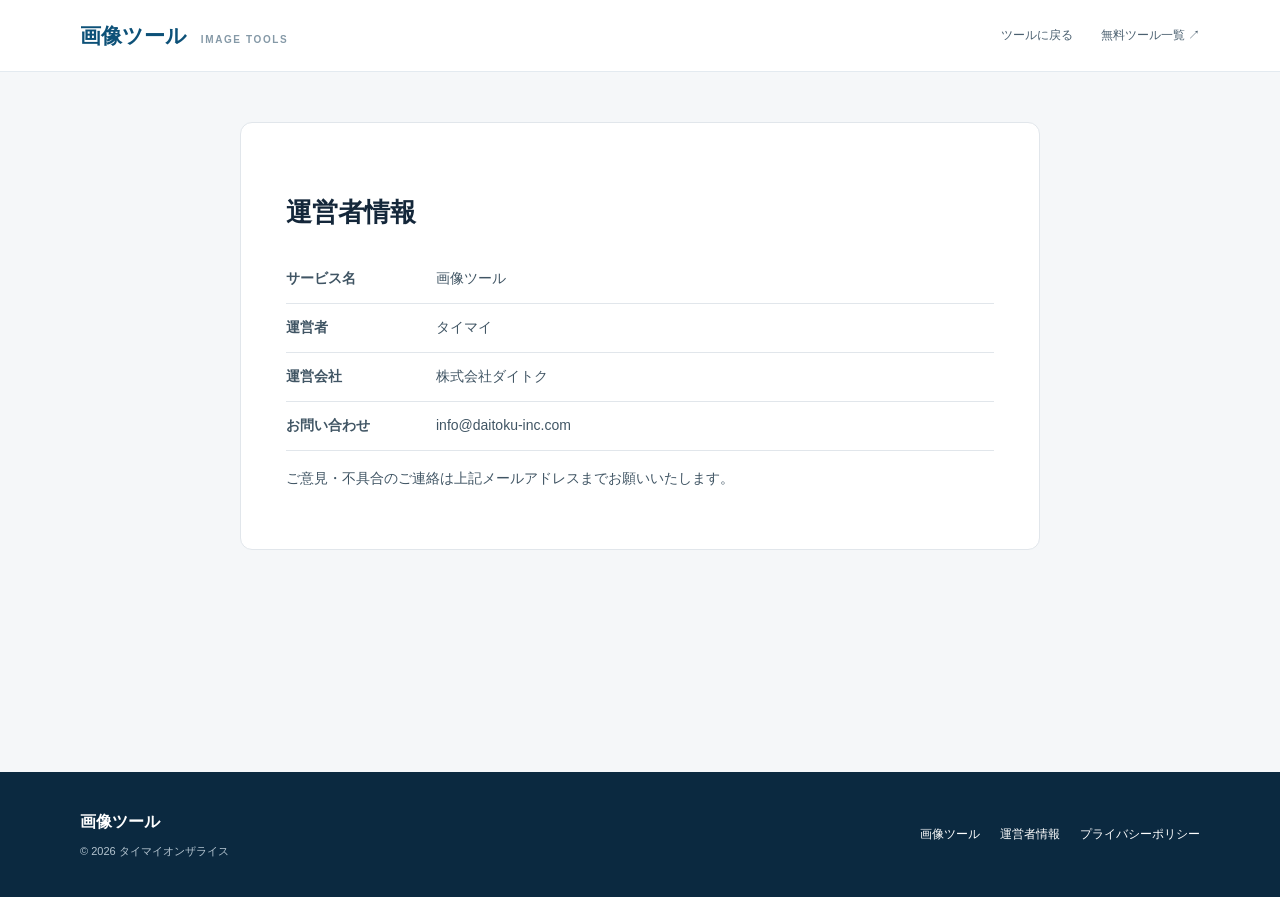
<file: operator.html>
<!DOCTYPE html><html lang="ja"><head><meta charset="UTF-8"><meta name="viewport" content="width=device-width, initial-scale=1"><link rel="icon" type="image/svg+xml" href="favicon.svg">
<title>運営者情報 | 画像ツール</title><link rel="stylesheet" href="style.css?v=20260929"></head><body><header class="site-header"><a class="brand" href="index.html">画像ツール <span>IMAGE TOOLS</span></a><nav class="standalone-nav"><a href="index.html">ツールに戻る</a><a href="https://daitoku-inc.com/free-tools.html">無料ツール一覧 ↗</a></nav></header><main class="plain-page"><article class="plain-card"><h1>運営者情報</h1><dl><div><dt>サービス名</dt><dd>画像ツール</dd></div><div><dt>運営者</dt><dd>タイマイ</dd></div><div><dt>運営会社</dt><dd>株式会社ダイトク</dd></div><div><dt>お問い合わせ</dt><dd><a href="mailto:info@daitoku-inc.com">info@daitoku-inc.com</a></dd></div></dl><p>ご意見・不具合のご連絡は上記メールアドレスまでお願いいたします。</p></article></main><footer class="site-footer"><div><strong>画像ツール</strong><small>© 2026 タイマイオンザライス</small></div><nav><a href="index.html">画像ツール</a><a href="operator.html">運営者情報</a><a href="privacy.html">プライバシーポリシー</a></nav></footer></body></html>
</file>
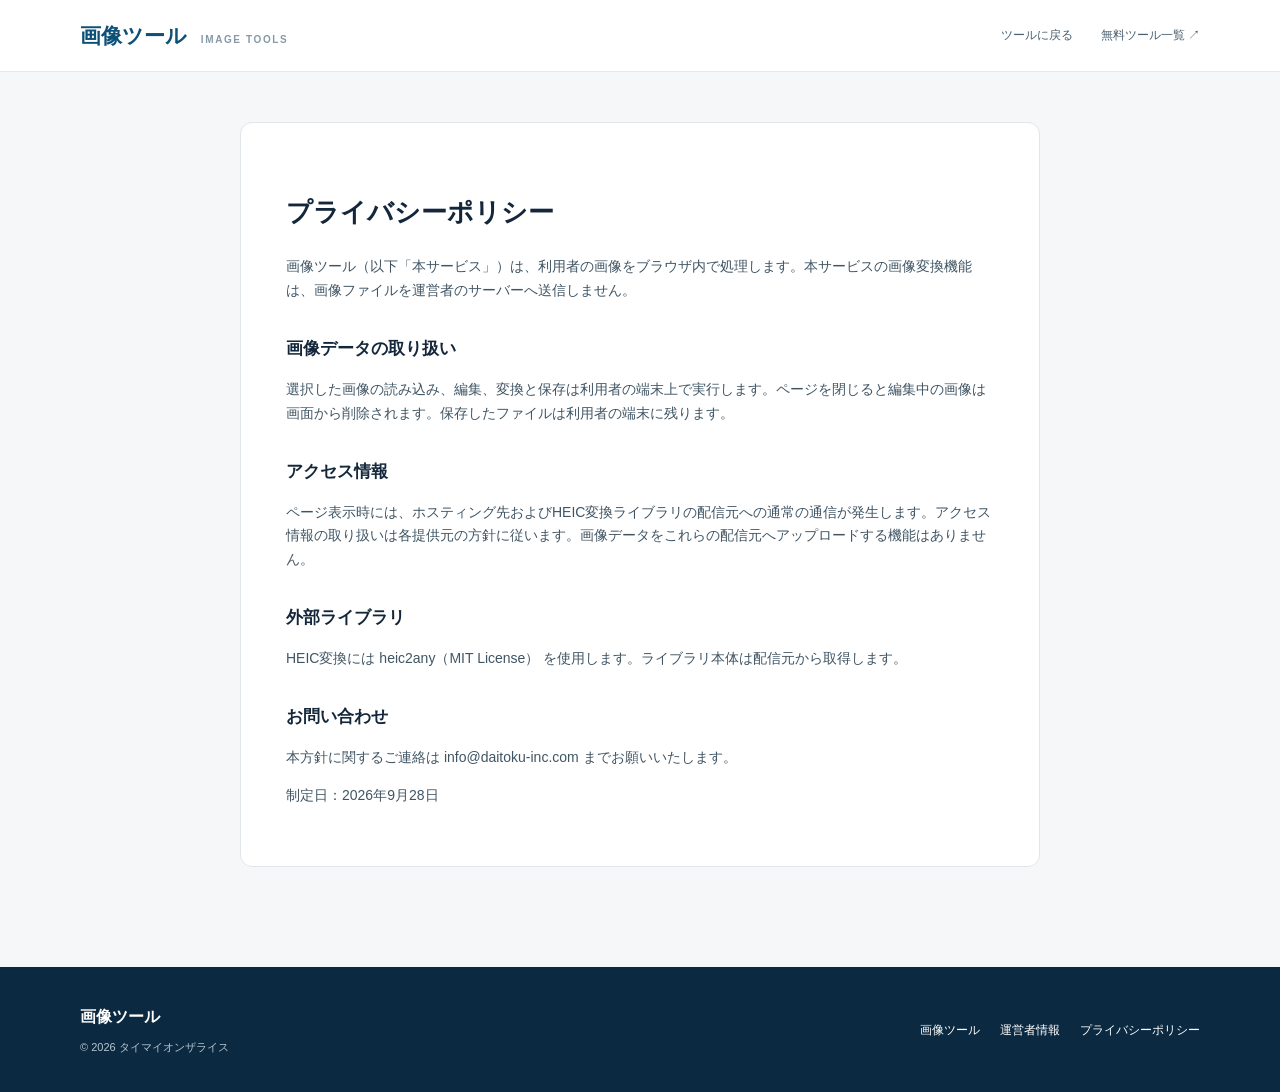
<file: privacy.html>
<!DOCTYPE html><html lang="ja"><head><meta charset="UTF-8"><meta name="viewport" content="width=device-width, initial-scale=1"><link rel="icon" type="image/svg+xml" href="favicon.svg">
<title>プライバシーポリシー | 画像ツール</title><link rel="stylesheet" href="style.css?v=20260929"></head><body><header class="site-header"><a class="brand" href="index.html">画像ツール <span>IMAGE TOOLS</span></a><nav class="standalone-nav"><a href="index.html">ツールに戻る</a><a href="https://daitoku-inc.com/free-tools.html">無料ツール一覧 ↗</a></nav></header><main class="plain-page"><article class="plain-card"><h1>プライバシーポリシー</h1><p>画像ツール（以下「本サービス」）は、利用者の画像をブラウザ内で処理します。本サービスの画像変換機能は、画像ファイルを運営者のサーバーへ送信しません。</p><h2>画像データの取り扱い</h2><p>選択した画像の読み込み、編集、変換と保存は利用者の端末上で実行します。ページを閉じると編集中の画像は画面から削除されます。保存したファイルは利用者の端末に残ります。</p><h2>アクセス情報</h2><p>ページ表示時には、ホスティング先およびHEIC変換ライブラリの配信元への通常の通信が発生します。アクセス情報の取り扱いは各提供元の方針に従います。画像データをこれらの配信元へアップロードする機能はありません。</p><h2>外部ライブラリ</h2><p>HEIC変換には <a href="https://github.com/alexcorvi/heic2any" rel="noopener" target="_blank">heic2any（MIT License）</a> を使用します。ライブラリ本体は配信元から取得します。</p><h2>お問い合わせ</h2><p>本方針に関するご連絡は <a href="mailto:info@daitoku-inc.com">info@daitoku-inc.com</a> までお願いいたします。</p><p>制定日：2026年9月28日</p></article></main><footer class="site-footer"><div><strong>画像ツール</strong><small>© 2026 タイマイオンザライス</small></div><nav><a href="index.html">画像ツール</a><a href="operator.html">運営者情報</a><a href="privacy.html">プライバシーポリシー</a></nav></footer></body></html>
</file>
<file: style.css>
:root{--header:72px;--line:#d9dee5;--gold:#bd9445}
*{box-sizing:border-box}html{scroll-behavior:smooth}body{margin:0;color:#14273a;font-family:-apple-system,BlinkMacSystemFont,"Segoe UI","Noto Sans JP","Yu Gothic",sans-serif;line-height:1.7}a{color:inherit;text-decoration:none}button,input,select{font:inherit}button{cursor:pointer}img{display:block;max-width:100%}
.site-header{height:var(--header);padding:0 max(22px,calc((100vw - 1120px)/2));background:#fff;display:flex;justify-content:space-between;align-items:center;border-bottom:1px solid #e3eaf0;position:sticky;top:0;z-index:10}
.site-header .brand{font-size:21px;font-weight:800;color:#0d5178;white-space:nowrap}.site-header .brand span{font-size:10px;letter-spacing:.16em;color:#8599a7;margin-left:8px}.standalone-nav{display:flex;gap:28px;font-size:12px;color:#4b6070}.standalone-nav a:hover,.site-footer a:hover{color:#147ba5}
.site-footer{padding:36px max(22px,calc((100vw - 1120px)/2));background:#0b2940;color:#fff;display:flex;align-items:center;justify-content:space-between;gap:20px}.site-footer strong,.site-footer small{display:block}.site-footer small{margin-top:7px;color:#b5c5d0;font-size:11px}.site-footer nav{display:flex;flex-wrap:wrap;gap:20px;font-size:12px}
.image-main{padding-top:0}.image-wrap{max-width:1120px}.image-kicker{font-weight:700}.plain-page{background:#f5f7f9;min-height:calc(100vh - 200px);padding:50px 20px 100px}.plain-card{max-width:800px;margin:auto;background:white;padding:45px;border:1px solid #e1e6eb;border-radius:12px}.plain-card h1{font-size:26px}.plain-card h2{font-size:17px;margin-top:32px}.plain-card p,.plain-card li,.plain-card dd,.plain-card dt{font-size:14px;color:#405564}.plain-card dl>div{display:grid;grid-template-columns:150px 1fr;border-bottom:1px solid #e1e6eb;padding:12px 0}.plain-card dt{font-weight:700}.plain-card dd{margin:0}@media(max-width:760px){.standalone-nav{gap:12px;font-size:10px}.standalone-nav a:nth-child(2){display:none}.site-header .brand span{display:none}.site-footer{display:block}.site-footer nav{margin-top:18px}.plain-card{padding:25px}.plain-card dl>div{display:block}}
.image-tools-page{background:#f5f7f9}
.image-main{padding-top:var(--header)}
.image-wrap{width:min(1120px,calc(100% - 40px));margin:auto}
.image-breadcrumb{padding:23px 0;display:flex;gap:12px;color:#6c7886;font-size:12px}
.image-breadcrumb a:hover,.text-button:hover{color:#0766ad}
.image-title{display:flex;align-items:flex-end;justify-content:space-between;gap:30px;padding:44px 0 52px}
.image-kicker{color:#147ba5;font-size:12px;font-weight:700;letter-spacing:.18em}
.image-title h1{margin:12px 0 14px;font-size:clamp(29px,3.4vw,45px);font-weight:800;line-height:1.4;color:#102e49}
.image-title p{margin:0;color:#596c7b;font-size:14px;line-height:2}
.image-badge{border:1px solid #d4e9e8;background:#e9f5f2;color:#226556;padding:17px 24px;font-size:12px;white-space:nowrap}
.image-badge strong{font-size:15px}
.image-workspace{background:#fff;border:1px solid #e1e6eb;border-radius:16px;box-shadow:0 15px 50px #11324d0a;padding:44px}
.image-head{display:flex;align-items:center;gap:17px;margin-bottom:24px}
.image-step{width:43px;height:43px;flex:none;border-radius:50%;display:grid;place-items:center;background:#e8f2f8;color:#145c83;font-size:13px;font-weight:700}
.image-head h2{font-size:23px;font-weight:800;margin:0 0 3px}
.image-head p{color:#697888;font-size:12px;margin:0}
.image-drop{border:2px dashed #9dc1d1;border-radius:12px;min-height:220px;background:#f7fbfd;display:flex;align-items:center;justify-content:center;flex-direction:column;gap:6px;cursor:pointer;text-align:center}
.image-drop:hover,.image-drop:focus-visible,.image-drop.drag-over{background:#edf7fc;border-color:#1685b0;outline:none}
.drop-symbol{width:48px;height:48px;border-radius:50%;background:#dceef7;color:#096da0;font-size:30px;line-height:46px}
.image-drop strong{font-size:18px}
.image-drop span{font-size:13px;color:#48697f}
.image-drop small{color:#8593a0}
.image-divider{height:1px;background:#e6ebef;margin:42px 0}
.file-area{margin-top:26px}
.file-heading{display:flex;align-items:center;justify-content:space-between;gap:10px}
.file-heading h3{margin:0;font-size:15px}
.file-heading h3 span{color:#7d8d99}
.text-button{border:0;background:transparent;color:#2374a4;padding:6px;cursor:pointer;font:inherit;font-size:12px}
.file-list{display:flex;gap:10px;overflow:auto;padding:12px 0}
.file-item{border:1px solid #e0e8ec;border-radius:8px;background:#fff;min-width:142px;width:142px;padding:7px;text-align:left;cursor:pointer}
.file-item.selected{border-color:#1f8db5;box-shadow:0 0 0 2px #d0ecf5}
.file-item img{height:85px;width:100%;object-fit:contain;background:#f5f7f9}
.file-item strong{display:block;overflow:hidden;text-overflow:ellipsis;white-space:nowrap;font-size:11px}
.file-item small{color:#657888;font-size:10px}
.file-item.error{border-color:#db988a}
.image-editor{display:grid;grid-template-columns:minmax(280px,1fr) minmax(280px,1.05fr);gap:40px}
.setting-block{margin-bottom:26px}
.setting-block>label,.setting-label{display:block;margin-bottom:10px;font-size:13px;font-weight:700}
.setting-block select,.dimension-row input{height:42px;border:1px solid #cbd6de;border-radius:6px;padding:0 11px;background:#fff;font:inherit;font-size:14px}
.setting-block select{width:100%}
.setting-block input[type=range]{width:100%;accent-color:#147ca6}
.setting-block output{float:right;color:#147ca6}
.setting-hint{color:#7b8995;font-size:11px;line-height:1.7;margin:7px 0 0}
.dimension-row{display:flex;align-items:center;gap:8px}
.dimension-row input{width:42%;min-width:0}
.transform-row{display:flex;flex-wrap:wrap;gap:7px}
.transform-row button{padding:8px;border:1px solid #d2dce3;border-radius:6px;background:#f8fafb;color:#233d53;cursor:pointer}
.transform-row button:hover{background:#e8f2f8}
.check-line{display:flex!important;align-items:center;gap:7px}
.check-line input{accent-color:#147ca6}
.preview-panel{min-width:0}
.preview-top{display:flex;justify-content:space-between;gap:15px;font-size:13px;padding-bottom:11px}
.preview-top span{max-width:60%;overflow:hidden;text-overflow:ellipsis;white-space:nowrap;color:#7d8993}
.preview-stage{min-height:360px;background:#e8edf0;background-image:linear-gradient(45deg,#e0e6e9 25%,transparent 25%),linear-gradient(-45deg,#e0e6e9 25%,transparent 25%),linear-gradient(45deg,transparent 75%,#e0e6e9 75%),linear-gradient(-45deg,transparent 75%,#e0e6e9 75%);background-size:24px 24px;background-position:0 0,0 12px,12px -12px,-12px 0;display:flex;align-items:center;justify-content:center;padding:22px;border-radius:8px;overflow:hidden}
.preview-stage>span{color:#72818c;font-size:13px}
.preview-frame{position:relative;max-width:100%;max-height:370px;line-height:0}
.preview-frame img{max-width:100%;max-height:370px;object-fit:contain;display:block}
.crop-box{position:absolute;border:2px solid white;outline:1px solid #1275ad;box-shadow:0 0 0 3000px #071a3260;cursor:move;touch-action:none}
.crop-box i{position:absolute;width:16px;height:16px;border:2px solid #1282ac;background:white;border-radius:50%;transform:translate(-50%,-50%);touch-action:none}
.crop-box i[data-handle=nw]{left:0;top:0;cursor:nwse-resize}
.crop-box i[data-handle=ne]{left:100%;top:0;cursor:nesw-resize}
.crop-box i[data-handle=sw]{left:0;top:100%;cursor:nesw-resize}
.crop-box i[data-handle=se]{left:100%;top:100%;cursor:nwse-resize}
.preview-info{color:#738391;font-size:11px}
.export-area{display:flex;align-items:center;gap:24px;flex-wrap:wrap}
.export-button{min-width:270px;border:0;border-radius:7px;background:#0c608b;color:white;padding:16px 23px;display:flex;justify-content:space-between;gap:24px;font-size:15px;font-weight:700;cursor:pointer}
.export-button:hover:not(:disabled){background:#08476b}
.export-button:disabled{opacity:.45;cursor:not-allowed}
.export-area p{color:#5e7481;font-size:12px;margin:0}
.results{margin-top:25px;border:1px solid #d9e9e7;background:#f5faf8;padding:18px;border-radius:8px}
.results h3{margin:0 0 10px;font-size:15px}
.results a{display:inline-block;margin:4px 9px 4px 0;color:#096e9a;text-decoration:underline;font-size:12px;max-width:100%;overflow-wrap:anywhere}
.results p{font-size:12px;color:#9b4238}
.image-faq{padding:75px 0 95px;max-width:800px;margin:auto}
.image-faq h2{font-size:25px;font-weight:800}
.image-faq details{border-bottom:1px solid #cbd6dc;padding:17px 0}
.image-faq summary{cursor:pointer;font-weight:600;font-size:14px}
.image-faq p{font-size:12px;color:#5b6874}
.image-icon{background:#326d85}
.image-icon>span{font-size:19px}
@media(max-width:760px){.image-wrap{width:calc(100% - 28px)}
.image-title{display:block;padding:22px 0 35px}
.image-title p{font-size:12px}
.image-badge{display:inline-block;margin-top:20px}
.image-workspace{padding:22px 16px}
.image-head h2{font-size:19px}
.image-editor{grid-template-columns:1fr;gap:10px}
.preview-stage{min-height:250px}
.file-heading{align-items:flex-start}
.image-divider{margin:30px 0}
.export-button{width:100%}
}

.color-settings{border:1px solid #d2e4e8;border-radius:8px;padding:16px;min-width:0}
.color-settings legend{font-weight:700;font-size:15px;padding:0 6px}
.color-settings>label{margin:16px 0 4px}
.color-settings output{font-variant-numeric:tabular-nums}

@media(max-width:760px){.preview-panel>.color-settings{margin-top:20px}}
</file>
